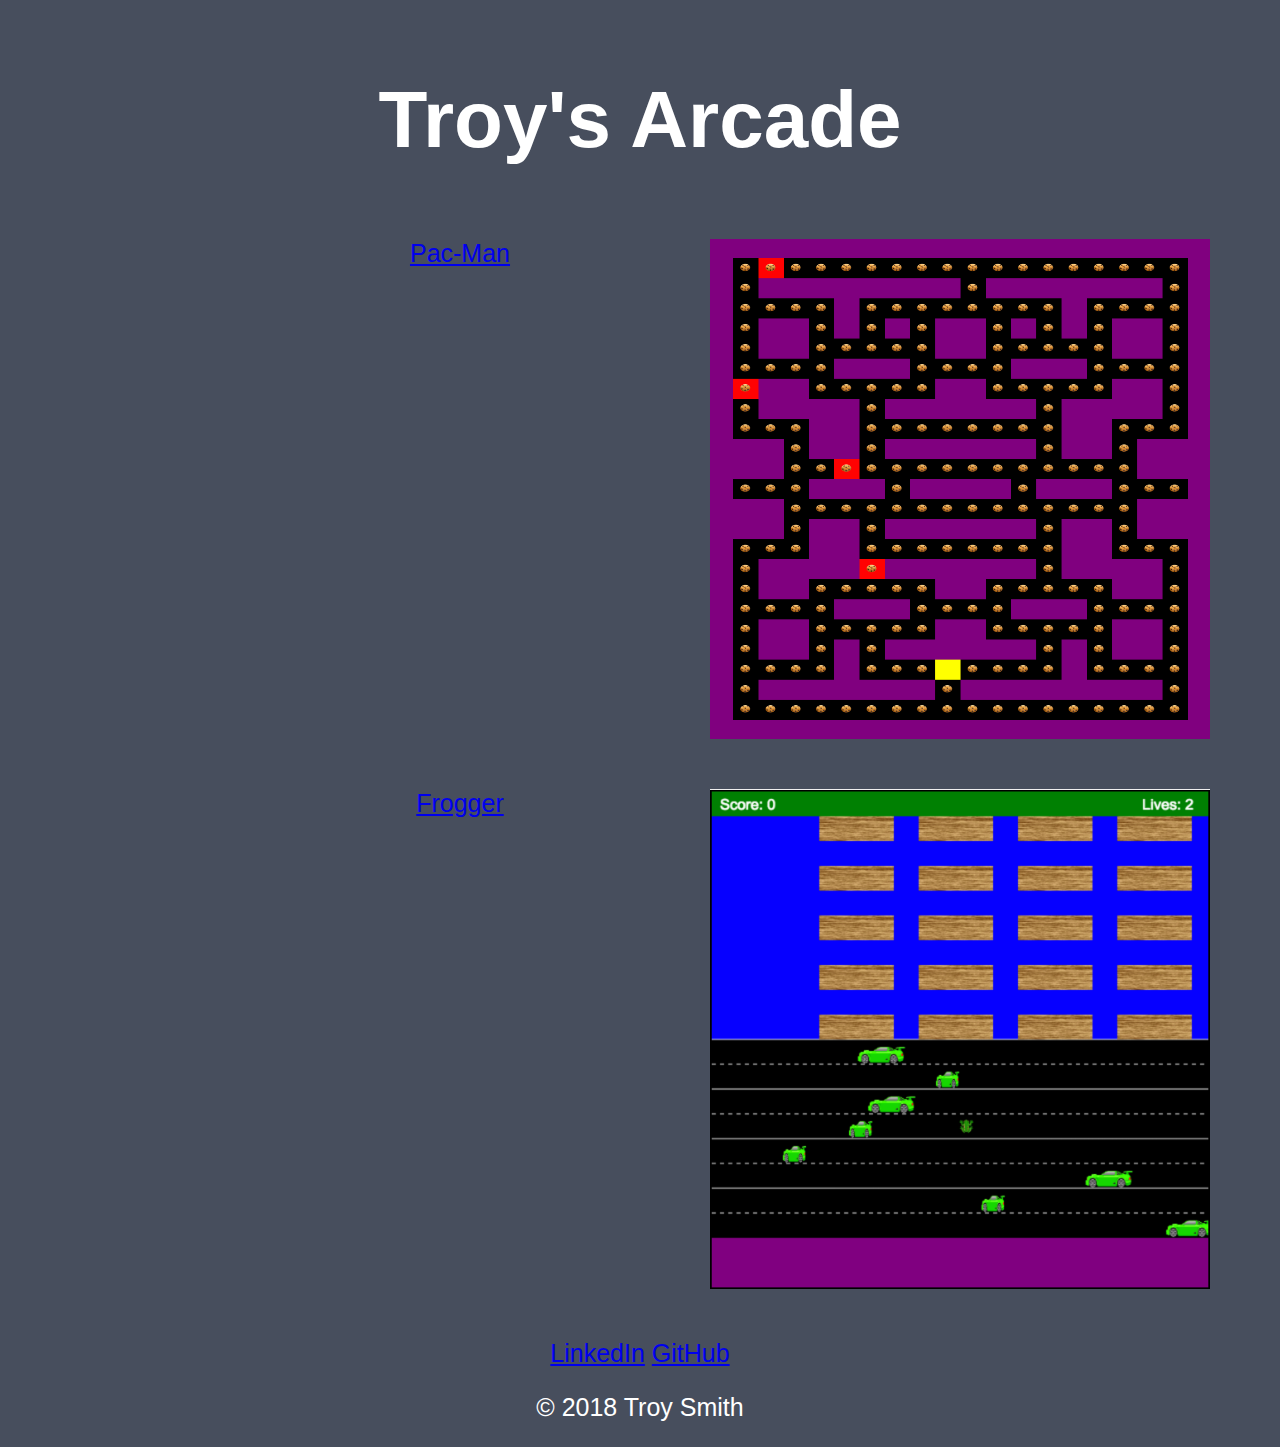
<file: project-one/index.html>
<!DOCTYPE html>
<html lang="en">

<head>
    <meta charset="UTF-8">
    <!-- <meta name="viewport" content="width=device-width, initial-scale=1.0"> -->
    <meta http-equiv="X-UA-Compatible" content="ie=edge">
    <title>Troy's Arcade</title>
    <link rel="stylesheet" href="main.css">
    <script src="https://code.jquery.com/jquery-3.3.1.min.js" integrity="sha256-FgpCb/KJQlLNfOu91ta32o/NMZxltwRo8QtmkMRdAu8="
        crossorigin="anonymous"></script>
</head>

<body>
    <header>
        <h1>Troy's Arcade</h1>
    </header>

    <main>
        <ul class="games">
            <div class="pacman">
                <a href="pacman.html">Pac-Man</a>
                <a href="pacman.html">
                    <img src="images/pacman.png" alt="PAC-MAN" />
                </a>
            </div>
            <div class="frogger">
                <a href="frogger.html">Frogger</a>
                <a href="frogger.html">
                    <img src="images/frogger.png" alt="Frogger" />
                </a>
            </div>
        </ul>
    </main>
    <footer>
        <div class="bottomnav">
            <a href="https://www.linkedin.com/in/troy-w-smith/">LinkedIn</a>
            <a href="https://git.generalassemb.ly/troywsmith">GitHub</a>
            <p>&copy; 2018 Troy Smith
                <p>
        </div>
    </footer>
</body>

</html>
</file>
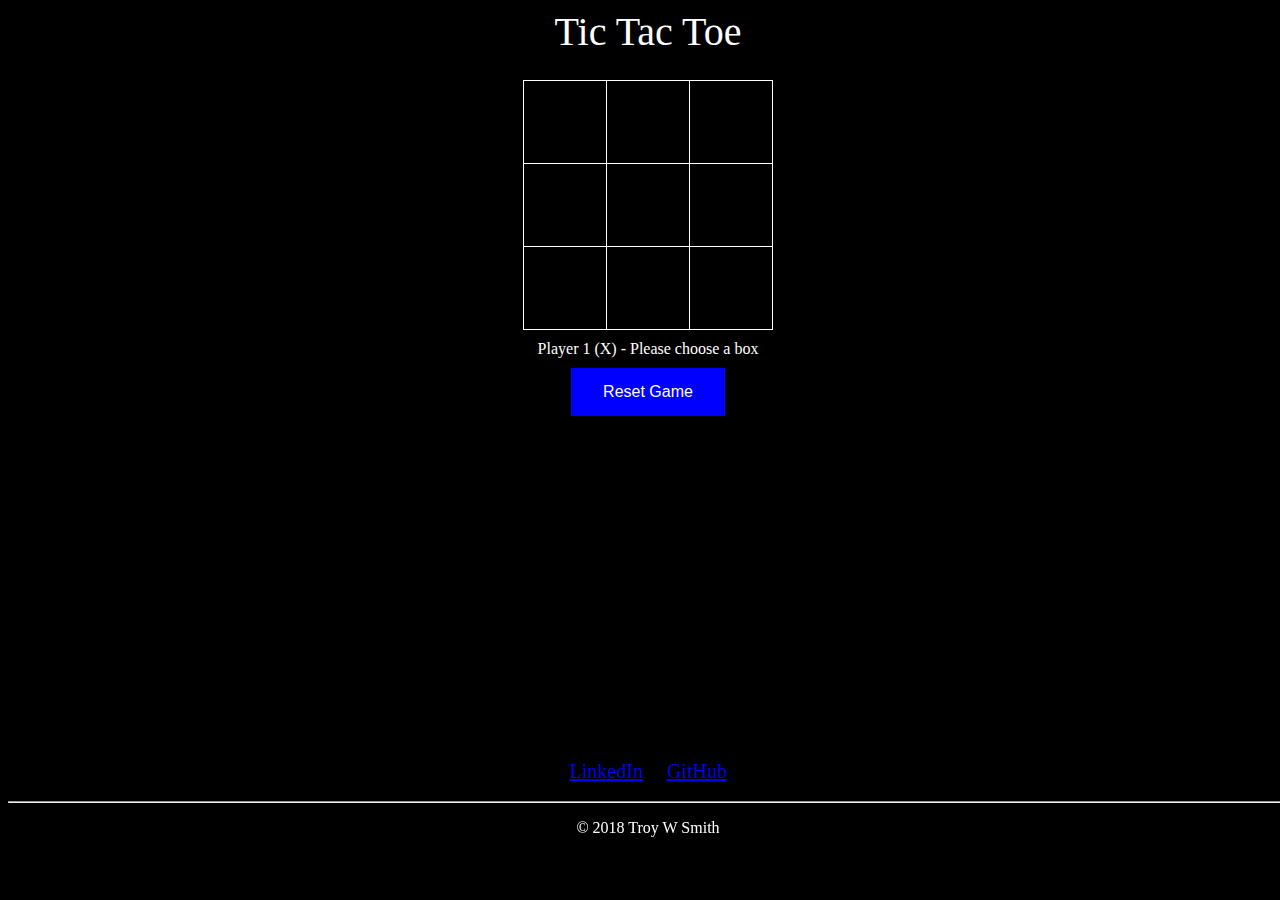
<file: tictactoe.html>
<!DOCTYPE html>
<html>

<head>
  <script src="https://ajax.googleapis.com/ajax/libs/jquery/3.3.1/jquery.min.js"></script>
  <meta charset="utf-8">
  <meta http-equiv="X-UA-Compatible" content="IE=edge">
  <link rel="stylesheet" href="css/tictactoe.css">
  <script src="js/tictactoe.js"></script>
</head>

<body>
  <header>Tic Tac Toe</header>
  <table id='board'>
      <tr>
        <td id='1'></td>
        <td id='2'></td>
        <td id='3'></td>
      </tr>
      <tr>
        <td id='4'></td>
        <td id='5'></td>
        <td id='6'></td>
      </tr>
      <tr>
        <td id='7'></td>
        <td id='8'></td>
        <td id='9'></td>
      </tr>
    </table>
    <div class ="instructions">
        <div id="winnerOrNot"> </div>
        <div id="playerturn">Player 1 (X) - Please choose a box</div>
    </div>
  <button type="button">Reset Game</button>
  <div class="bottomnav">
      <a href="https://www.linkedin.com/in/troy-w-smith/">LinkedIn</a>
      <a href="https://git.generalassemb.ly/troywsmith">GitHub</a>
      <hr>
      <p>&copy; 2018 Troy W Smith<p>
  </div>
</body>

</html>
</file>
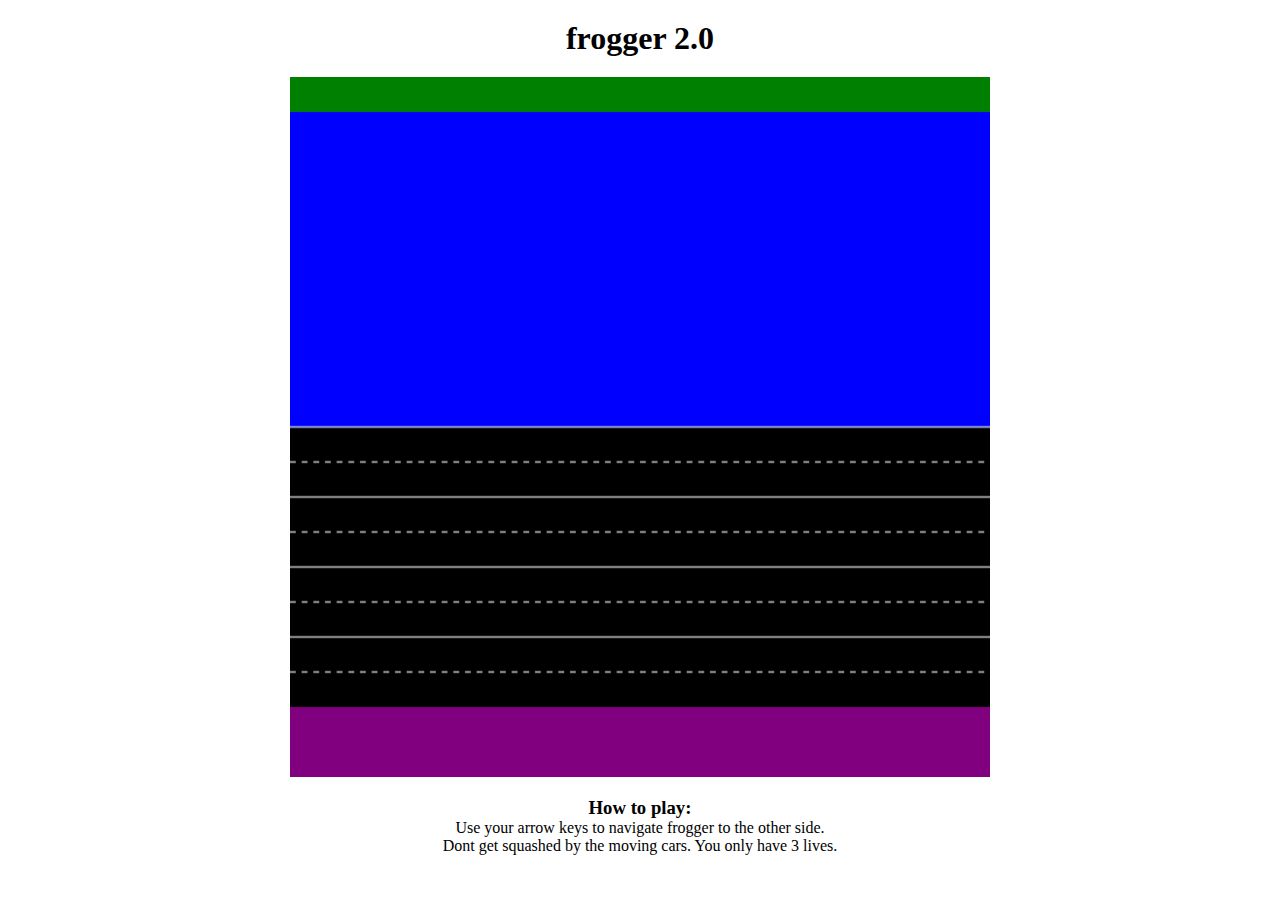
<file: project-one/frogger.html>
<!DOCTYPE <!DOCTYPE html>
<html>

<head>
    <meta charset="utf-8" />
    <meta http-equiv="X-UA-Compatible" content="IE=edge">
    <title>FROGGER</title>
    <meta name="viewport" content="width=device-width, initial-scale=1">
    <link rel="stylesheet" type="text/css" media="screen" href="css/frogger.css" />
</head>

<body>
    <header>
        <h1>frogger 2.0</h1>
    </header>
    <main>
        <canvas id="canvas" width="600" height="600">
    </main>
    <footer>
        <div id="instructions">
            <h3>How to play:</h3>
            <p>Use your arrow keys to navigate frogger to the other side.</p>
            <p>Dont get squashed by the moving cars. You only have 3 lives.</p>
        </div>
    </footer>
    <script src="frogger.js"></script>
</body>

</html>
</file>
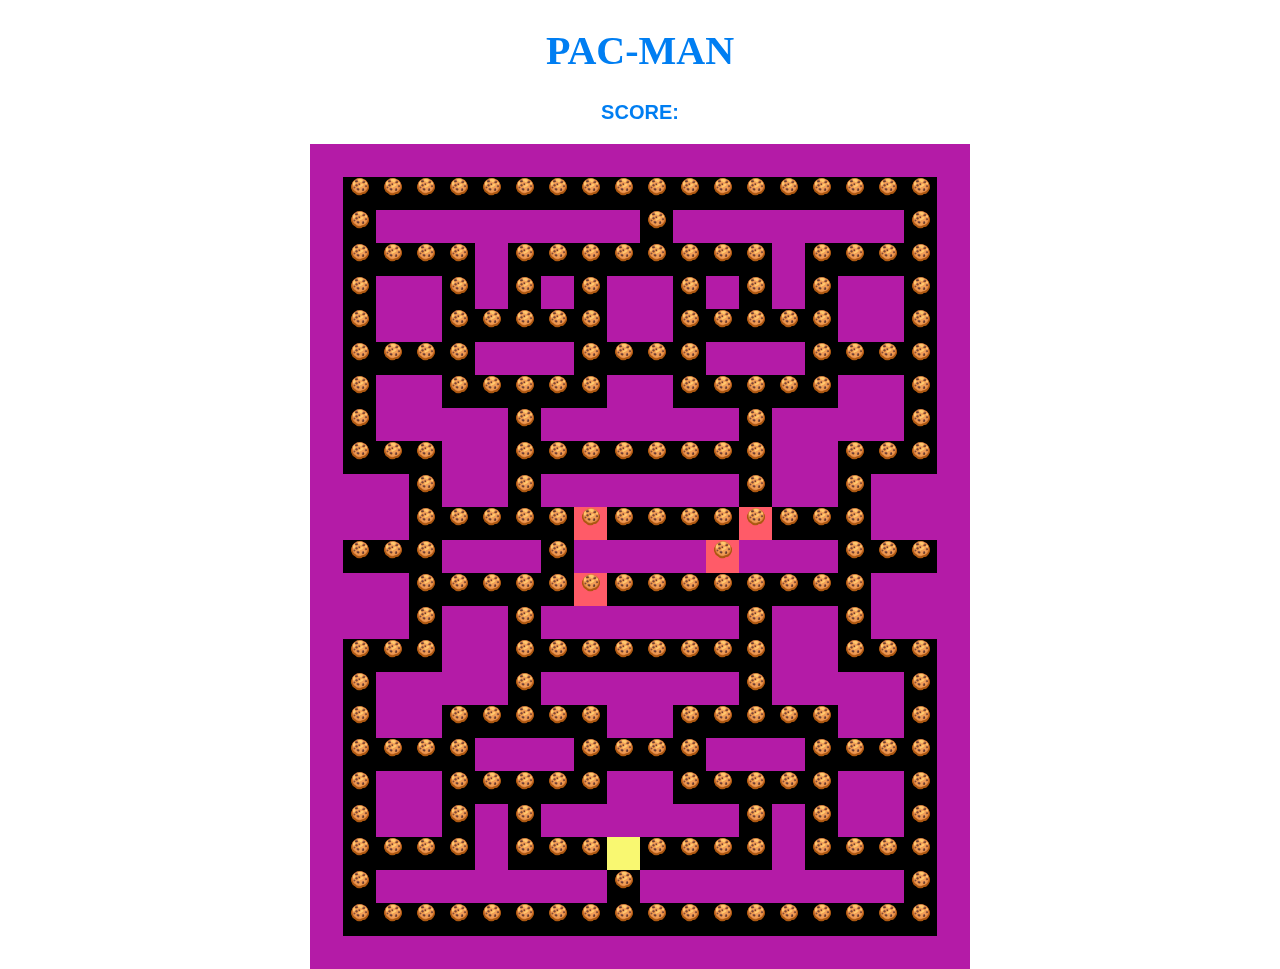
<file: project-one/pacman.html>
<!DOCTYPE html>
<html lang="en">

<head>
    <meta charset="UTF-8">
    <meta name="viewport" content="width=device-width, initial-scale=1.0">
    <meta http-equiv="X-UA-Compatible" content="ie=edge">
    <title>Pac-Man</title>
    <link rel="stylesheet" href="css/pacman.css">
    <script src="https://code.jquery.com/jquery-3.3.1.min.js" integrity="sha256-FgpCb/KJQlLNfOu91ta32o/NMZxltwRo8QtmkMRdAu8="
        crossorigin="anonymous"></script>
</head>

<body>
    <header>
        <h1>PAC-MAN</h1>
        <div class="difficulty">
            <!-- <button id= "easy">Easy</button>
            <button id= "medium">Medium</button>
            <button id= "Hard">Hard</button> -->
        </div>
        <h3 class="score">SCORE:</h3>
    </header>
    <div id="game">

    </div>
    </div>
    <script src="pacman.js"></script>
</body>

</html>
</file>
<file: project-one/main.css>
body {
    font-size: 25px;
    text-align: center;
    background-image: url("https://www.digitalplatforms.co.za/wp-content/uploads/2015/11/Website-Design-Background.png");
    color: white;
    background-color: #474e5d;
    font-family: Helvetica, sans-serif;
}

header {
    font-size: 50px;
}

.navbar {
  position: fixed;
  top: 2px; 
  display: flex;
  width: 100%;
  justify-content: center;
  justify-content: space-evenly;
}

.navbar a {
  text-align: center;
  text-decoration: none;
  font-size: 20px;
  color: white;

}

.navbar a:hover {
  background-color: #ddd;
  color: black;
}

.navbar a.active {
  background-color: #4CAF50;
  color: white;
}

.navbar .icon {
  display: none;
}


img {
  width: 500px;
  height: 500px;
}

.pacman {
  display: flex;
  width: 100%;
  height: 500px;
  justify-content: center;
  flex-flow: wrap;
  margin: 50px;
}

.pacman * {
  width: 500px;
}

.frogger {
  display: flex;
  width: 100%;
  height: 500px;
  justify-content: center;
  flex-flow: wrap;
  margin: 50px;
}

.frogger * {
  width: 500px;
}



@media screen and (max-width: 600px) {
  .navbar a:not(:first-child) {display: none;}
  .navbar a.icon {
    float: right;
    display: block;
  }
  h1 {
    font-size: 50px;
  }
  p {
    font-size: 20px;
  }
}


@media screen and (max-width: 600px) {
  .navbar.responsive a.icon {
    position: absolute;
    right: 0;
    bottom: 0;
  }
  .navbar.responsive a {
    float: none;
    display: block;
    text-align: left;
  }
}

h1 {
    font-family: 'Raleway', sans-serif;
    color: white;
    font-size: 80px;
    padding: 20px 0px;
}


ul {
  display: block;
  right: 0;
}

li {
  right: 0;
}

#socialmediawidgets a {
    text-decoration: none;
}


* {
    box-sizing: border-box;
  }
  
  .timeline {
    position: relative;
    max-width: 1200px;
    margin: 0 auto;
  }
  
  .timeline::after {
    content: '';
    position: absolute;
    width: 6px;
    background-color: white;
    top: 0;
    bottom: 0;
    left: 50%;
    margin-left: -3px;
  }
  
  .container {
    padding: 10px 40px;
    position: relative;
    background-color: inherit;
    width: 50%;
  }
  
  .container::after {
    content: '';
    position: absolute;
    width: 25px;
    height: 25px;
    right: -17px;
    background-color: white;
    border: 4px solid #FF9F55;
    top: 15px;
    border-radius: 50%;
    z-index: 1;
  }
  
  .left {
    left: 0;
  }
  
  .right {
    left: 50%;
  }
  
  .left::before {
    content: " ";
    height: 0;
    position: absolute;
    top: 22px;
    width: 0;
    z-index: 1;
    right: 30px;
    border: medium solid white;
    border-width: 10px 0 10px 10px;
    border-color: transparent transparent transparent white;
  }
  
  .right::before {
    content: " ";
    height: 0;
    position: absolute;
    top: 22px;
    width: 0;
    z-index: 1;
    left: 30px;
    border: medium solid white;
    border-width: 10px 10px 10px 0;
    border-color: transparent white transparent transparent;
  }
  
  .right::after {
    left: -16px;
  }
  
  .content {
    padding: 20px 30px;
    background-color: white;
    color: black;
    position: relative;
    border-radius: 6px;
  }
  
  @media screen and (max-width: 600px) {
    .timeline::after {
      left: 31px;
    }
  
    .container {
      width: 100%;
      padding-left: 70px;
      padding-right: 25px;
    }
  
    .container::before {
      left: 60px;
      border: medium solid white;
      border-width: 10px 10px 10px 0;
      border-color: transparent white transparent transparent;
    }
  
    .left::after, .right::after {
      left: 15px;
    }
  
    .right {
      left: 0%;
    }
  }
</file>
<file: css/tictactoe.css>
body {
    font-family: 'Pinyon Script', cursive;
    background-color: black;
    color: white;
    text-align: center;
    width: 100%;
}

header {
    font-size: 40px;
}

table { 
    border-collapse: collapse; 
    border-spacing: 0; 
}

#board { 
    padding: 0px; 
    margin: 0 auto; 
    margin-top: 25px; 
}

#board tr td { 
    width: 80px; 
    height: 80px; 
    border: 1px solid white; 
    font-family: Helvetica; 
    font-size: 30px; 
    text-align: center; 
}

#board tr td:hover {
    background-color: yellow;
}

.instructions{
    margin: 10px;
}

button {
    background-color: blue;
    border: none;
    color: white;
    padding: 15px 32px;
    text-align: center;
    text-decoration: none;
    display: inline-block;
    font-size: 16px;
}

button:hover {
    background-color: blue;
    color: black;
}

.bottomnav {
    width: 100%;
    height: 50px;
    bottom: 100px;
    text-align: center;
}

@media (min-height: 600px) {
    .bottomnav {
        position: fixed;
    }
}

.bottomnav a {
    text-align: center;
    font-size: 20px;
    display: inline-block;
    margin: 10px;
    justify-content: space-around;
    color: blue;
}

.bottomnav a:hover {
    background-color: blue;
    color: black;
}
</file>
<file: project-one/css/frogger.css>
* {
    padding: 0;
    margin: 0;
}

header {
    color: black;
    text-align: center;
    display: block;
    margin: 20 auto;
}

canvas {
    background: black;
    display: block;
    margin: auto;
    /* border: 2px solid black; */
    width: 700px;
    height: 700px;
}

footer {
    margin: 20 auto;
    color: black;
    width: 100%;
    text-align: center;
}
</file>
<file: project-one/css/pacman.css>
html body {
    position: fixed;
    display: inline-block;
}

body {
    background: light gray;
    color:#007EF2;
    width: 100%;
    height: 100%;
    margin: auto;
}

header {
    text-align: center;
    font-size: 20px;
    font-family: serif;
}

.score {
    font-size: 20px;
    font-family: sans-serif;
}

#game {
    margin: auto;
    width: 660px;
    height: 660px;
    background: black;
}

.cell {
    width:33px;
    height: 33px;
    float:left;
    text-align:center;
    background: black;
}

.pacman {
    background: #F9F871;
}

.enemy {
    background:#FF5B68;
}

.food {
    /* color: green */
}

.boundary {
    background: #B41BA7;
}

.safezone {
    background: lightgray;
}

@media (max-width: 900px) {
    #game {
        width: 500px;
    } 
    .cell {
        width: 25px;
        height: 25px;
    }
}
</file>
